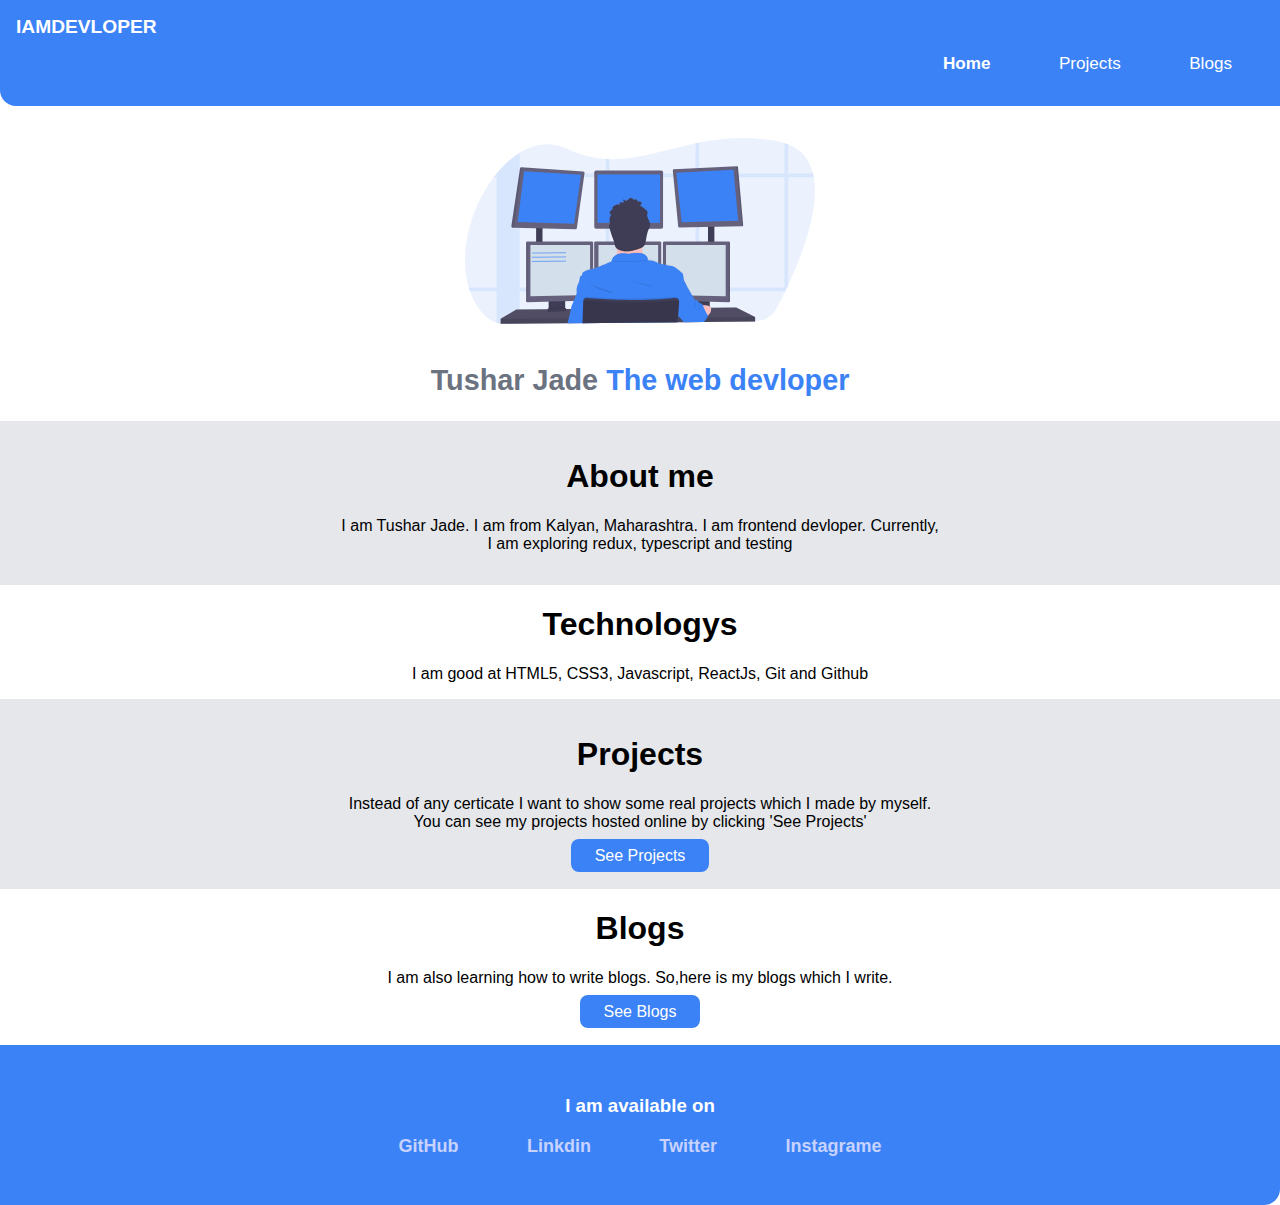
<file: index.html>
<!DOCTYPE html>
<html lang="en">

<head>
    <meta charset="UTF-8">
    <meta http-equiv="X-UA-Compatible" content="IE=edge">
    <meta name="viewport" content="width=device-width, initial-scale=1.0">
    <title>Home | Myportfolio</title>
    <link href="/styles.css" rel="stylesheet">
</head>

<body>
    <nav class="navigation container">
        <div class="nav-bold">IAMDEVLOPER</div>
        <ul class="list-non-bullet nav-pills">
            <li class="list-item-inline">
                <a class="link active-link" href="/index.html">Home</a>
            </li>
            <li class="list-item-inline">
                <a class="link" href="/projects.html">Projects</a>
            </li>
            <li class="list-item-inline">
                <a class="link" href="/blogs.html">Blogs</a>
            </li>
        </ul>
    </nav>

    <header class="my">
        <img class="my-image" src="images/hero.svg" alt="See the source image">
        <h2 class="my-heading">Tushar Jade<span class="span-tag"> The web devloper</span></h2>
    </header>

    
    <section class="section off-white-section">
        <div class="container center-container">
            <h1>About me</h3>
                <p>I am  Tushar Jade. I am from Kalyan, Maharashtra. I am frontend devloper. Currently, I am exploring redux, typescript and testing </p>
        </div>
    </section>

    <section class="section">
        <div class="container center-container">
            <h1>Technologys</h3>
                <p>I am good at HTML5, CSS3, Javascript, ReactJs, Git and Github</p>
        </div>
    </section>

    <section class="section newerror off-white-section">
        <div class="container center-container">
            <h1>Projects</h3>
                <p>Instead of any certicate I want to show some real projects which I made by myself. You can see my
                    projects hosted online by clicking 'See Projects'</p>
                <a class="link 
                    link-primary" href="/projects.html">See Projects</a>

        </div>

    </section>

    <section class="section newerror">
        <div class="container center-container">
            <h1>Blogs</h3>
                <p>I am also learning how to write blogs. So,here is my blogs which I write.</p>
                <a class="link 
                link-primary" href="/blogs.html">See Blogs</a>
        </div>
    </section>

    <footer class="footer">
        <h3>I am available on</h4>
            <ul class="list-non-bullet">
                <li class="list-item-inline">
                    <a class="link" href="https://github.com/TusharJade?tab=repositories">GitHub</a>
                </li>
                <li class="list-item-inline">
                    <a class="link" href="https://www.linkedin.com/in/tushar-jade-a5aa33183">Linkdin</a>
                </li>
                <li class="list-item-inline">
                    <a class="link" href="https://twitter.com/TusharJade99?s=09">Twitter</a>
                </li>
                <li class="list-item-inline">
                    <a class="link" href="https://www.instagram.com/tushar_jade_98/">Instagrame</a>
                </li>
            </ul>
    </footer>
</body>


</html>
</file>
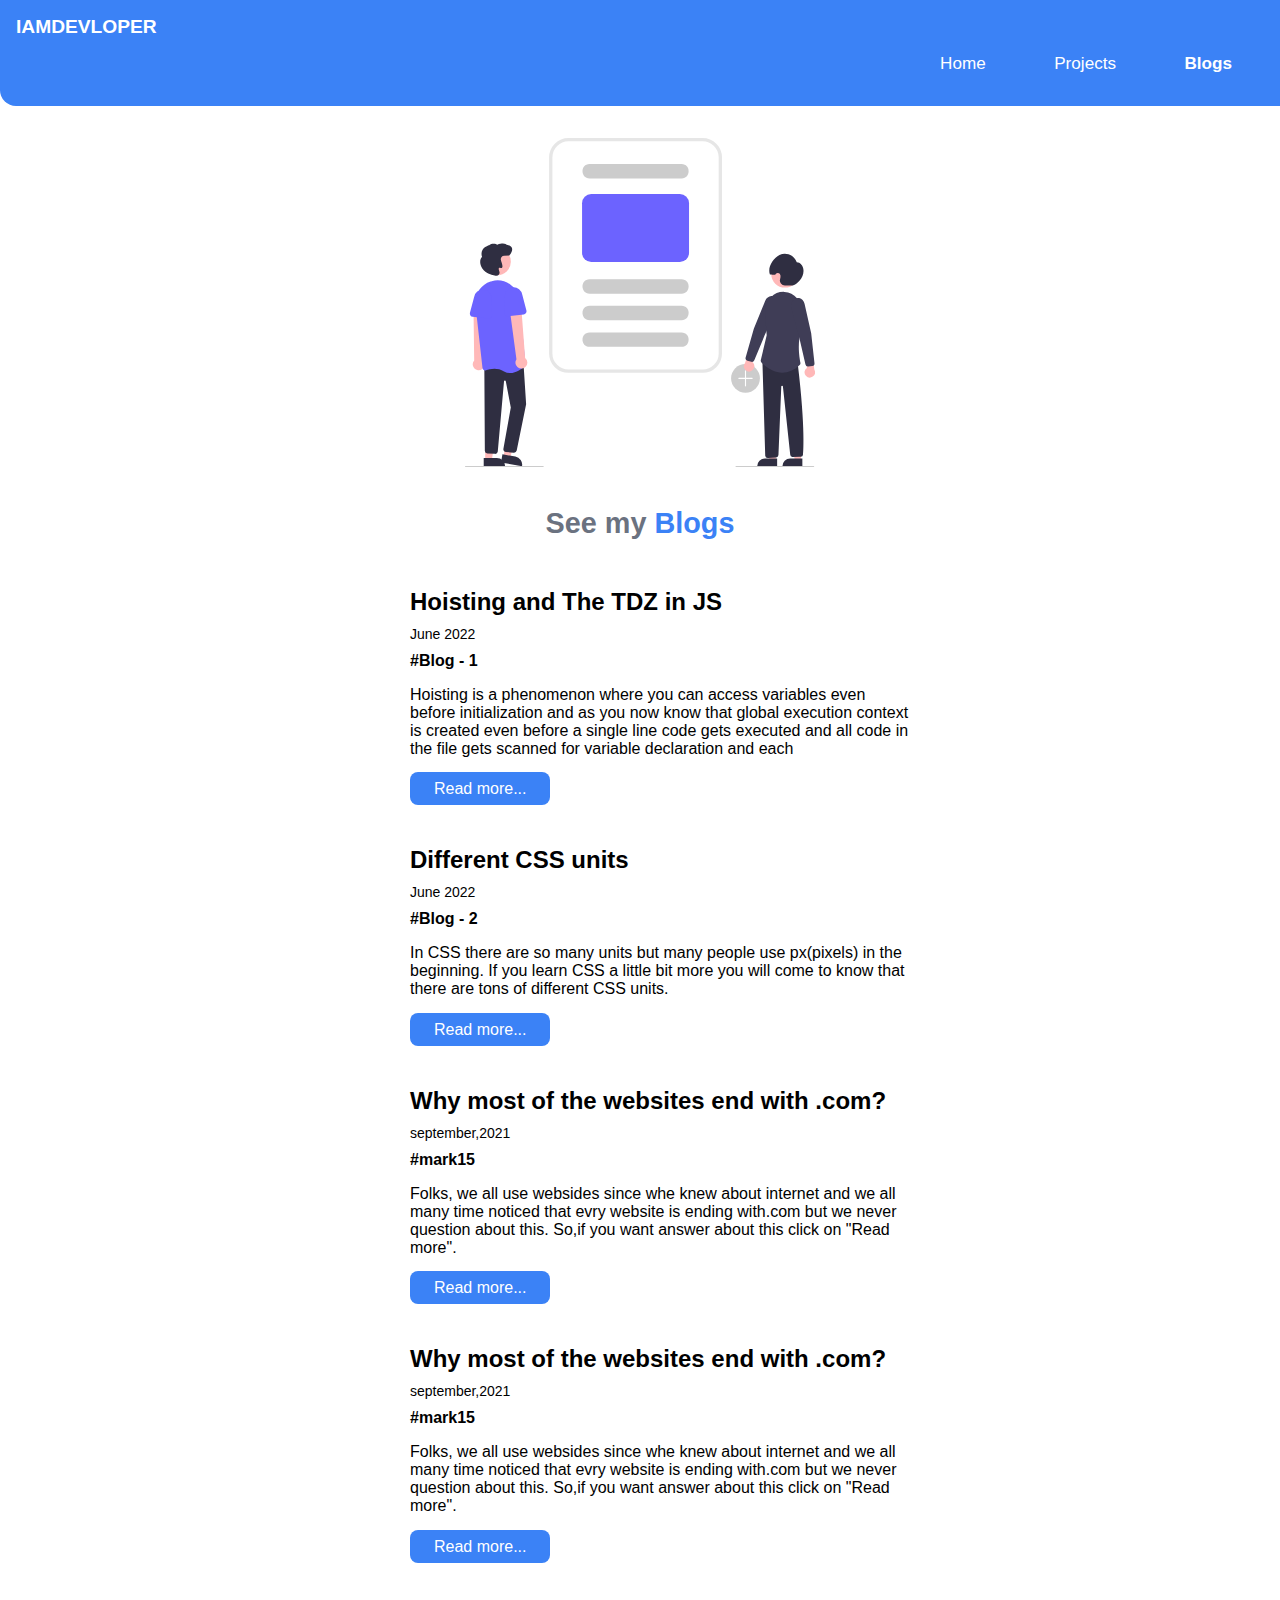
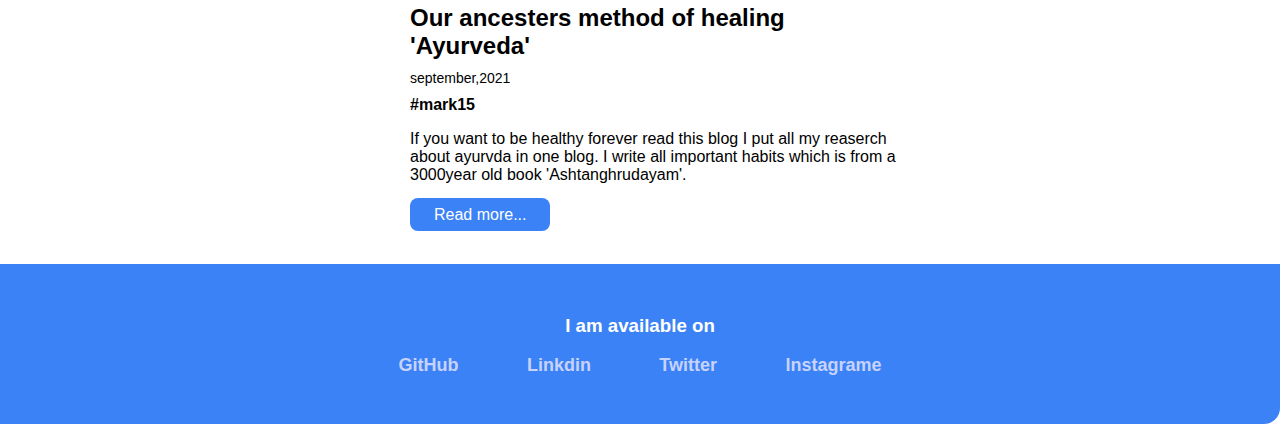
<file: blogs.html>
<!DOCTYPE html>
<html lang="en">
<head>
    <meta charset="UTF-8">
    <meta http-equiv="X-UA-Compatible" content="IE=edge">
    <meta name="viewport" content="width=device-width, initial-scale=1.0">
    <title>Blogs | Myportfolio</title>
    <link href="/styles.css" rel="stylesheet">
</head>
<body>

    <nav class="navigation container">
        <div class="nav-bold">IAMDEVLOPER</div>
        <ul class="list-non-bullet nav-pills">
            <li class="list-item-inline">
                <a class="link" href="/index.html">Home</a>
            </li>
            <li class="list-item-inline">
                <a class="link" href="/projects.html">Projects</a>
            </li>
            <li class="list-item-inline">
                <a class="link active-link" href="/blogs.html">Blogs</a>
            </li>
        </ul>
    </nav>

    
    <header class="my">
        <img class="my-image" src="/images/blogs.svg" alt="See the source image">
        <h2 class="my-heading">See my<span class="span-tag"> Blogs</span></h2>
    </header>
   
       <ul class="list-non-bullet">

        <div class="newcontainer">
            <li>
                <h2 class="heading-project">
                    Hoisting and The TDZ in JS
                </h2>
                <div class="date">
                   June 2022
                </div>
                 <div class="project-name">
                    #Blog - 1
                 </div>
                 <p>
                    Hoisting is a phenomenon where you can access variables even before initialization and as you now know that global execution context is created even before a single line code gets executed and all code in the file gets scanned for variable declaration and each
                </p>
                <div class="test">
                    <a class="link link-primary" href="https://iamdevloper.hashnode.dev/hoisting-and-the-tdz">Read more...</a>
                </div>
            </li>
        </div>

        <div class="newcontainer">
            <li>
                <h2 class="heading-project">
                    Different CSS units
                </h2>
                <div class="date">
                   June 2022
                </div>
                 <div class="project-name">
                    #Blog - 2
                 </div>
                 <p>
                    In CSS there are so many units but many people use px(pixels) in the beginning. If you learn CSS a little bit more you will come to know that there are tons of different CSS units.
                </p>
                <div class="test">
                    <a class="link link-primary" href="https://iamdevloper.hashnode.dev/different-css-units">Read more...</a>
                </div>
            </li>
        </div>

        <div class="newcontainer">
            <li>
                <h2 class="heading-project">
                  Why most of the websites end with .com?
                </h2>
                <div class="date">
                   september,2021
                </div>
                 <div class="project-name">
                    #mark15
                 </div>
                 <p>
                 Folks, we all use websides since whe knew about internet and we all many time noticed that evry website is ending with.com but we never question about this. So,if you want answer about this click on "Read more".
                </p>
                <div class="test">
                    <a class="link link-primary" href="https://mark15-blog1-why-com.netlify.app/">Read more...</a>
                </div>
            </li>
        </div>

         <div class="newcontainer">
            <li>
                <h2 class="heading-project">
                  Why most of the websites end with .com?
                </h2>
                <div class="date">
                   september,2021
                </div>
                 <div class="project-name">
                    #mark15
                 </div>
                 <p>
                 Folks, we all use websides since whe knew about internet and we all many time noticed that evry website is ending with.com but we never question about this. So,if you want answer about this click on "Read more".
                </p>
                <div class="test">
                    <a class="link link-primary" href="https://mark15-blog1-why-com.netlify.app/">Read more...</a>
                </div>
            </li>
        </div>

        <div class="newcontainer">
            <li>
                <h2 class="heading-project">
                   Our ancesters method of healing 'Ayurveda'
                </h2>
                <div class="date">
                   september,2021
                </div>
                 <div class="project-name">
                    #mark15
                 </div>
                 <p>
                 If you want to be healthy forever read this blog I put all my reaserch about ayurvda in one blog. I write all important habits which is from a 3000year old book 'Ashtanghrudayam'.
                </p>
                <div class="test">
                    <a class="link link-primary" href="https://mark15-blog2-on-ayurveda.netlify.app">Read more...</a>
                </div>
            
            </li>
        </div>
    </ul> 

    <footer class="footer">
        <h3>I am available on</h4>
            <ul class="list-non-bullet">
                <li class="list-item-inline">
                    <a class="link" href="https://github.com/TusharJade?tab=repositories">GitHub</a>
                </li>
                <li class="list-item-inline">
                    <a class="link" href="https://www.linkedin.com/in/tushar-jade-a5aa33183">Linkdin</a>
                </li>
                <li class="list-item-inline">
                    <a class="link" href="https://twitter.com/TusharJade99?s=09">Twitter</a>
                </li>
                <li class="list-item-inline">
                    <a class="link" href="https://www.instagram.com/tushar_jade_98/">Instagrame</a>
                </li>
            </ul>
    </footer>
</body>
</html>
</file>
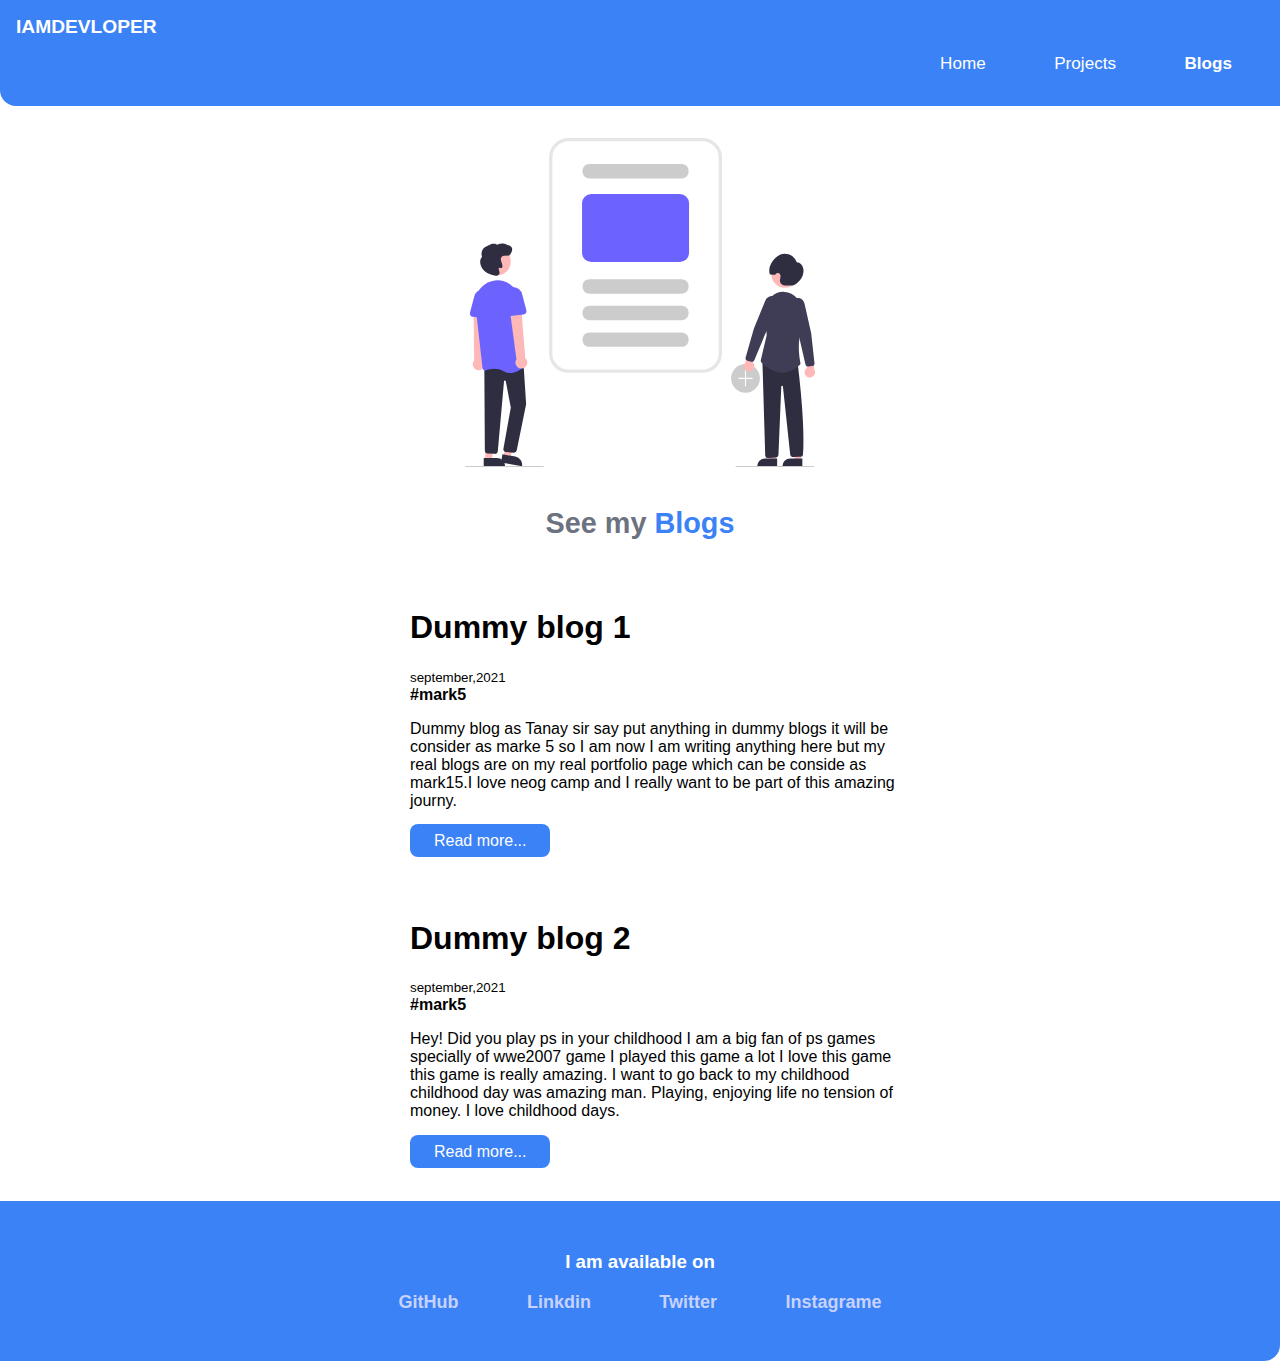
<file: dummyBlog.html>
<!DOCTYPE html>
<html lang="en">
<head>
    <meta charset="UTF-8">
    <meta http-equiv="X-UA-Compatible" content="IE=edge">
    <meta name="viewport" content="width=device-width, initial-scale=1.0">
    <title>Blogs | Myportfolio</title>
    <link href="/styles.css" rel="stylesheet">
</head>
<body>

    <nav class="navigation container">
        <div class="nav-bold">IAMDEVLOPER</div>
        <ul class="list-non-bullet nav-pills">
            <li class="list-item-inline">
                <a class="link" href="/index.html">Home</a>
            </li>
            <li class="list-item-inline">
                <a class="link" href="/projects.html">Projects</a>
            </li>
            <li class="list-item-inline">
                <a class="link active-link" href="/blogs.html">Blogs</a>
            </li>
        </ul>
    </nav>

    
    <header class="my">
        <img class="my-image" src="/images/blogs.svg" alt="See the source image">
        <h2 class="my-heading">See my<span class="span-tag"> Blogs</span></h2>
    </header>
   
       <ul class="list-non-bullet">
            <div class="newcontainer">
            <li>
                <h1>
                  Dummy blog 1
                </h1>
                <small>
                   september,2021
                </small>
                <br>
                <strong>
                    #mark5
                </strong>
                 <p>
                 Dummy blog as Tanay sir say put anything in dummy blogs it will be consider as marke 5 so I am now I am writing anything here but my real blogs are on my real portfolio page which can be conside as mark15.I love neog camp and I really want to be part of this amazing journy.
                </p>
                <div class="test">
                    <a class="link link-primary" href="/">Read more...</a>
                </div>
            </li>
        </div>

        <div class="newcontainer">
            <li>
                <h1>
                   Dummy blog 2
                </h1>
                <small>
                   september,2021
                </small>
                <br>
                <strong>
                    #mark5
                </strong>
                 <p>
                 Hey! Did you play ps in your childhood I am a big fan of ps games specially of wwe2007 game I played this game a lot I love this game this game is really amazing. I want to go back to my childhood childhood day was amazing man. Playing, enjoying life no tension of money. I love childhood days.
                </p>
                <div class="test">
                    <a class="link link-primary" href="/">Read more...</a>
                </div>
            
            </li>
        </div>
    </ul> 

    <footer class="footer">
        <h3>I am available on</h4>
            <ul class="list-non-bullet">
                <li class="list-item-inline">
                    <a class="link" href="https://github.com/TusharJade?tab=repositories">GitHub</a>
                </li>
                <li class="list-item-inline">
                    <a class="link" href="https://www.linkedin.com/in/tushar-jade-a5aa33183">Linkdin</a>
                </li>
                <li class="list-item-inline">
                    <a class="link" href="https://twitter.com/TusharJade99?s=09">Twitter</a>
                </li>
                <li class="list-item-inline">
                    <a class="link" href="https://www.instagram.com/tushar_jade_98/">Instagrame</a>
                </li>
            </ul>
    </footer>
  






    
</body>
</html>
</file>
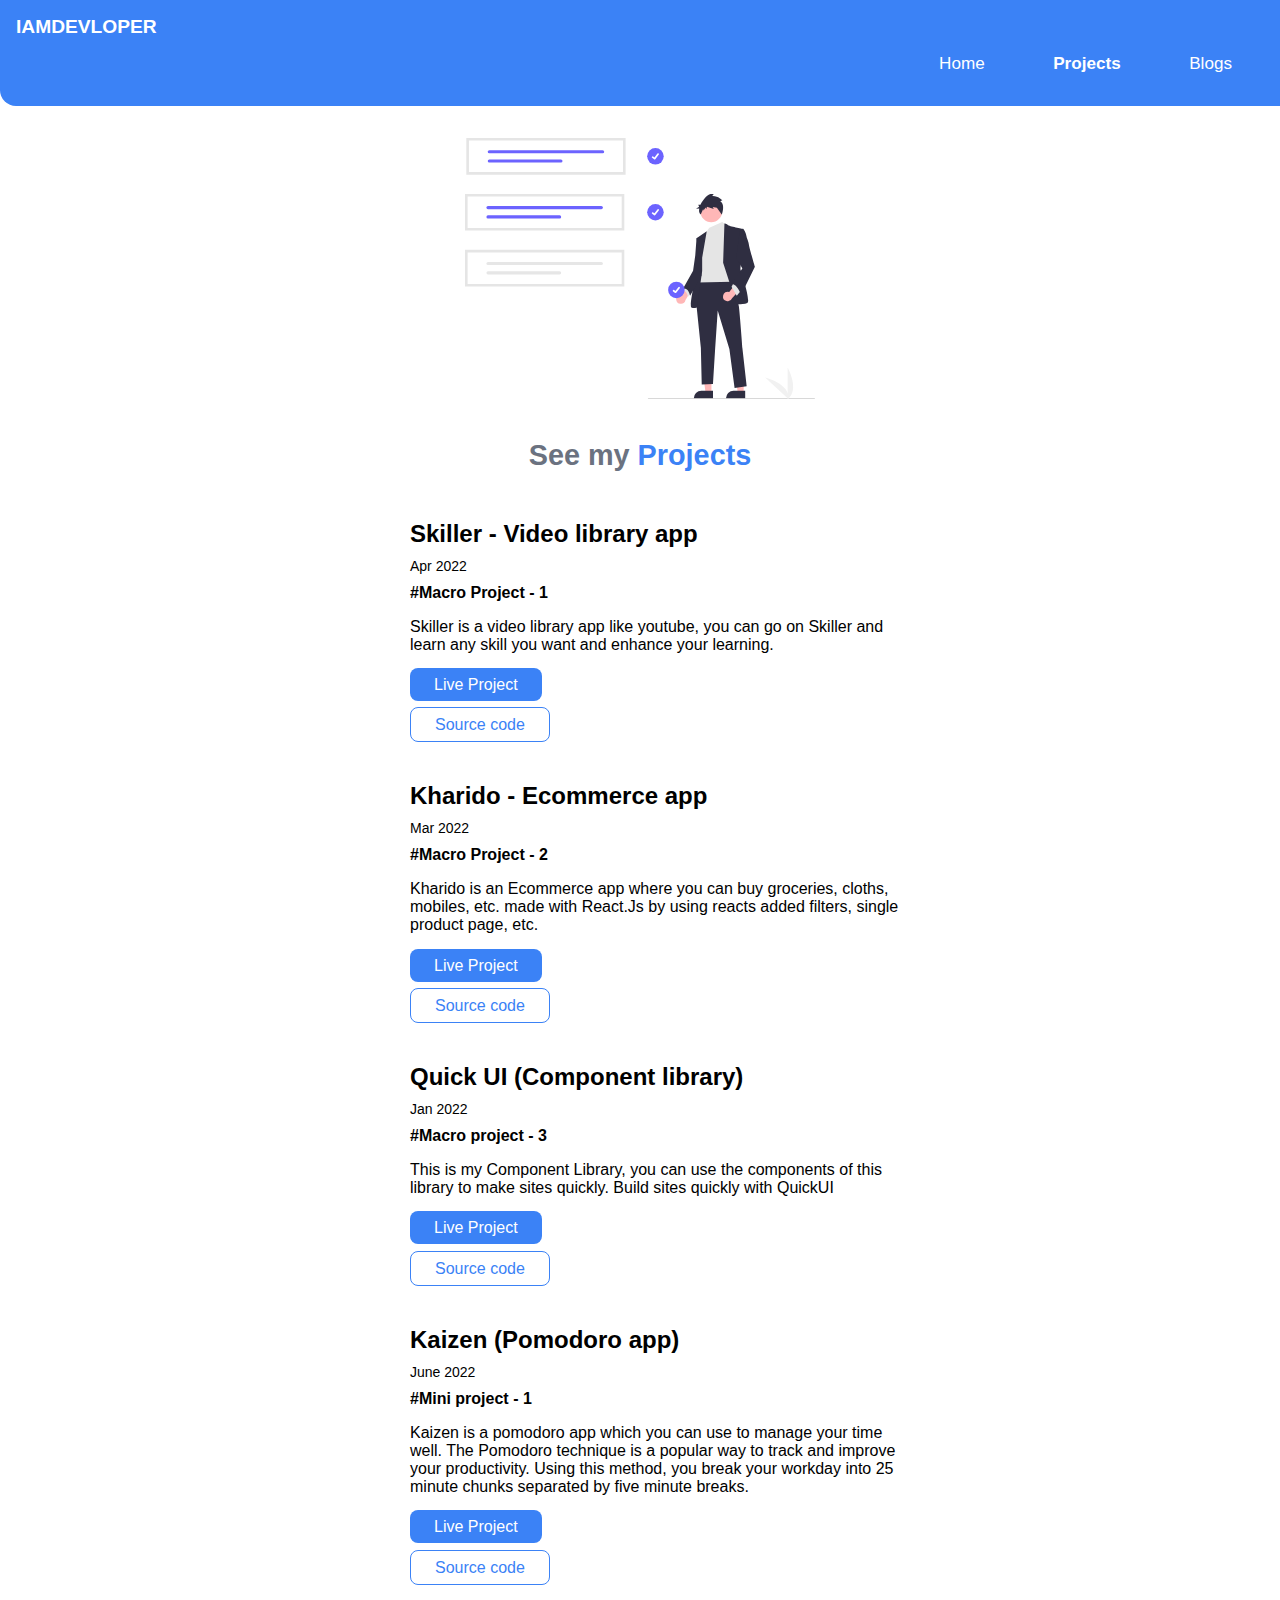
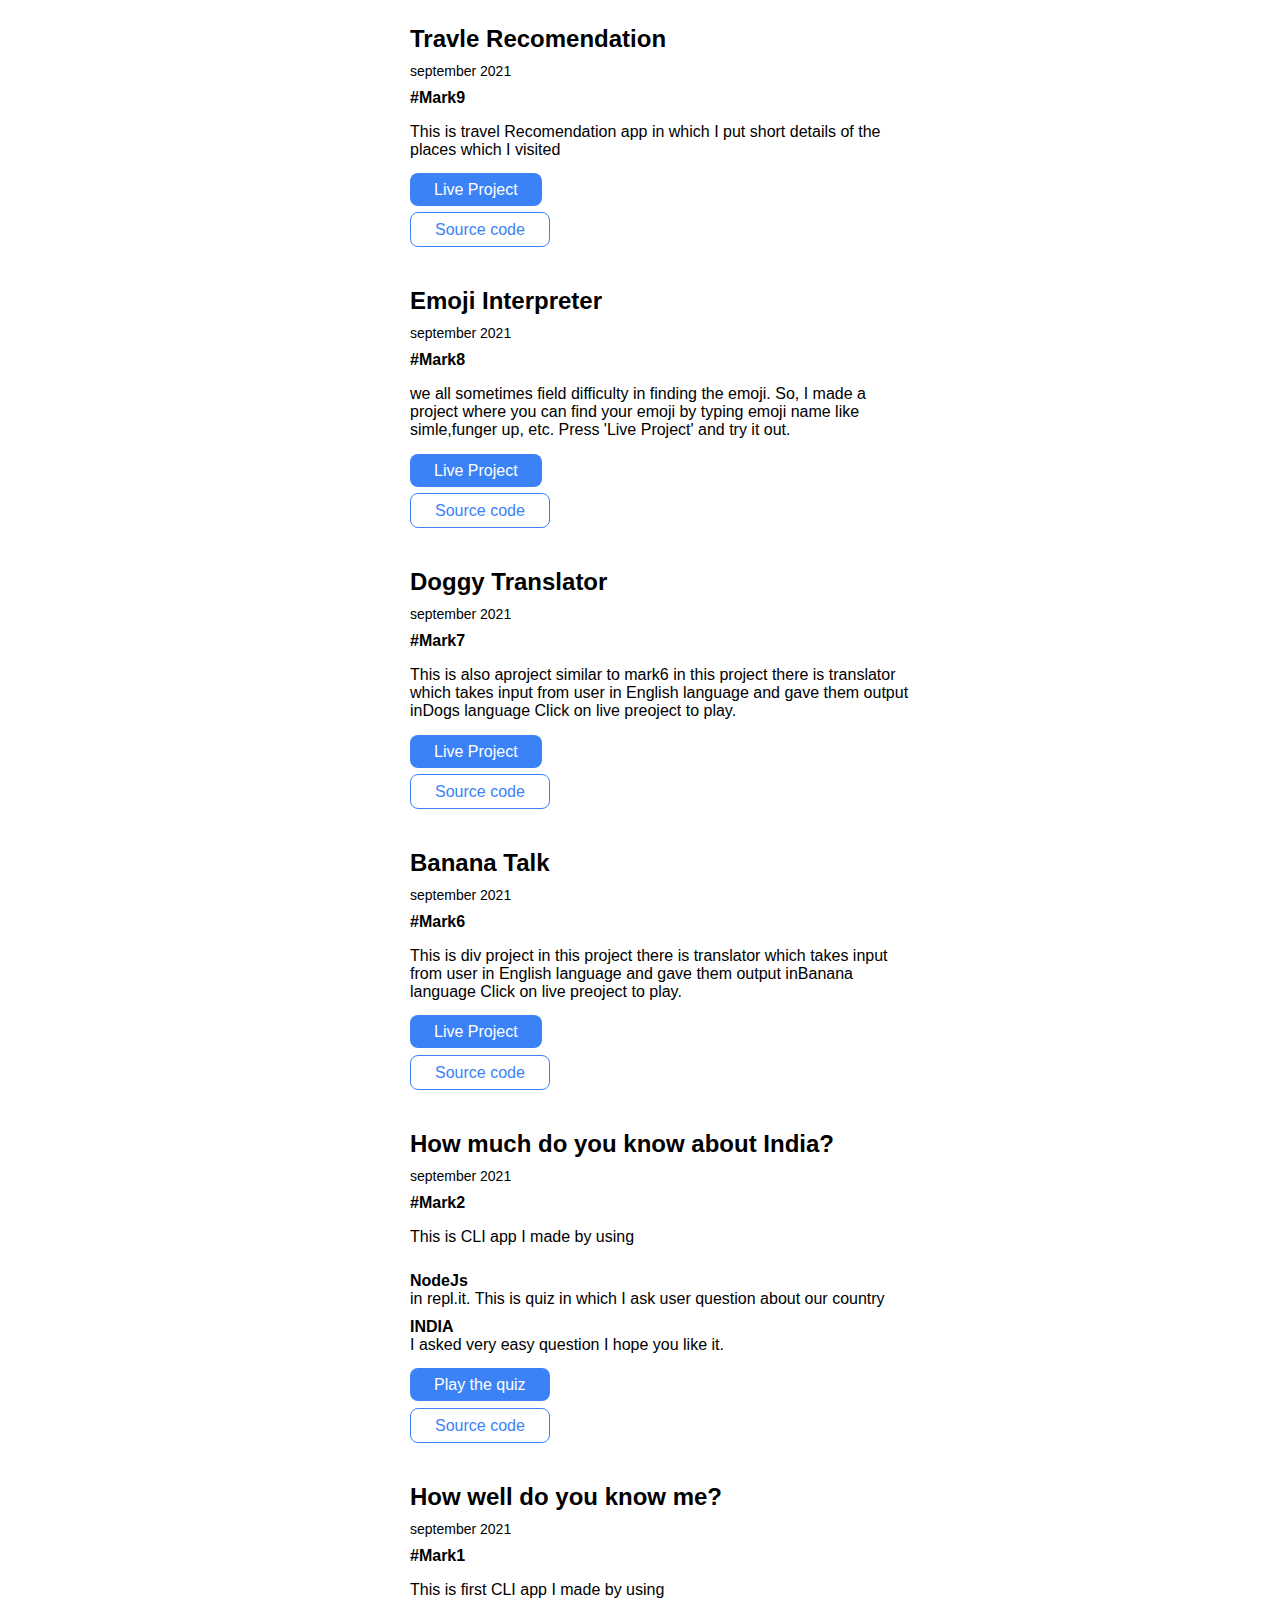
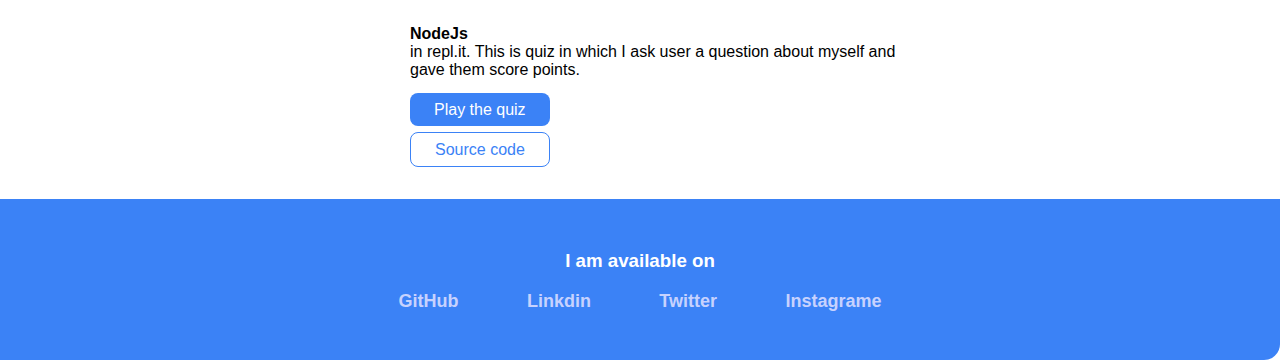
<file: projects.html>
<!DOCTYPE html>
<html lang="en">

<head>
    <meta charset="UTF-8">
    <meta http-equiv="X-UA-Compatible" content="IE=edge">
    <meta name="viewport" content="width=device-width, initial-scale=1.0">
    <title>Projects | Myportfolio</title>
    <link href="/styles.css" rel="stylesheet">
</head>

<body>

    <nav class="navigation container">
        <div class="nav-bold">IAMDEVLOPER</div>
        <ul class="list-non-bullet nav-pills">
            <li class="list-item-inline">
                <a class="link" href="/index.html">Home</a>
            </li>
            <li class="list-item-inline">
                <a class="link active-link" href="/projects.html">Projects</a>
            </li>
            <li class="list-item-inline">
                <a class="link" href="/blogs.html">Blogs</a>
            </li>
        </ul>
    </nav>

    <header class="my">
        <img class="my-image" src="/images/projects.svg" alt="See the source image">
        <h2 class="my-heading">See my<span class="span-tag"> Projects</span></h2>
    </header>

    <ol class="list-non-bullet">

        <div class="newcontainer">
            <li>
                <h2 class="heading-project">
                    Skiller - Video library app
                </h2>
                <div class="date">
                    Apr 2022
                </div>
                <div class="project-name">
                    #Macro Project - 1
                </div>
                <p>
                    Skiller is a video library app like youtube, you can go on Skiller and learn any skill you want and enhance your learning.
                </p>
                <div class="test">
                    <a class="link link-primary" href="https://skiller-app.netlify.app/">Live Project
                    </a>
                </div>
                <div class="test">
                    <a class="link link-secondary"
                        href="https://github.com/TusharJade/Skiller-The-Video-Library-App">Source code</a>
                </div>
            </li>
        </div>

        <div class="newcontainer">
            <li>
                <h2 class="heading-project">
                    Kharido - Ecommerce app
                </h2>
                <div class="date">
                    Mar 2022
                </div>
                <div class="project-name">
                    #Macro Project - 2
                </div>
                <p>
                    Kharido is an Ecommerce app where you can buy groceries, cloths, mobiles, etc. made with React.Js by using reacts added filters, single product page, etc.
                </p>
                <div class="test">
                    <a class="link link-primary" href="https://khariodo-the-ecom-app.netlify.app/">Live Project
                    </a>
                </div>
                <div class="test">
                    <a class="link link-secondary"
                        href="https://github.com/TusharJade/Kharido-The-Ecommerce-App">Source code</a>
                </div>
            </li>
        </div>

        <div class="newcontainer">
            <li>
                <h2 class="heading-project">
                    Quick UI (Component library)
                </h2>
                <div class="date">
                    Jan 2022
                </div>
                <div class="project-name">
                    #Macro project - 3
                </div>
                <p>
                    This is my Component Library, you can use the components of this library to make sites quickly. Build sites quickly with QuickUI
                </p>
                <div class="test">
                    <a class="link link-primary" href="https://quickui.netlify.app/">Live Project </a>
                </div>
                <div class="test">
                    <a class="link link-secondary" href="https://github.com/TusharJade/QuickUI">Source
                        code</a>
                </div>
            </li>
        </div>

        <div class="newcontainer">
            <li>
                <h2 class="heading-project">
                    Kaizen (Pomodoro app)
                </h2>
                <div class="date">
                    June 2022
                </div>
                <div class="project-name">
                    #Mini project - 1
                </div>
                <p>
                    Kaizen is a pomodoro app which you can use to manage your time well. The Pomodoro technique is a popular way to track and improve your productivity. Using this method, you break your workday into 25 minute chunks separated by five minute breaks.
                </p>
                <div class="test">
                    <a class="link link-primary" href="https://kaizen-pomodoro-app.netlify.app/">Live Project </a>
                </div>
                <div class="test">
                    <a class="link link-secondary" href="https://github.com/TusharJade/Kaizen-The-Pomodoro-App">Source
                        code</a>
                </div>
            </li>
        </div>

        <div class="newcontainer">
            <li>
                <h2 class="heading-project">
                    Travle Recomendation
                </h2>
                <div class="date">
                    september 2021
                </div>
                <div class="project-name">
                    #Mark9
                </div>
                <p>
                    This is travel Recomendation app in which I put short details of the places which I visited
                </p>
                <div class="test">
                    <a class="link link-primary" href="https://csb-0e7xe.netlify.app/">Live Project
                    </a>
                </div>
                <div class="test">
                    <a class="link link-secondary"
                        href="https://github.com/TusharJade/mark9-Travel-recommendation">Source code</a>
                </div>
            </li>
        </div>

        <div class="newcontainer">
            <li>
                <h2 class="heading-project">
                    Emoji Interpreter
                </h2>
                <div class="date">
                    september 2021
                </div>
                <div class="project-name">
                    #Mark8
                </div>
                <p>
                    we all sometimes field difficulty in finding the emoji. So, I made a project where you can find your
                    emoji by typing emoji name like simle,funger up, etc. Press 'Live Project' and try it out.
                </p>
                <div class="test">
                    <a class="link link-primary" href="https://csb-q3sl0.netlify.app/">Live Project </a>
                </div>
                <div class="test">
                    <a class="link link-secondary" href="https://github.com/TusharJade/Mark8-Emoji-enterpreter">Source
                        code</a>
                </div>
            </li>
        </div>

        <div class="newcontainer">
            <li>
                <h2 class="heading-project">
                    Doggy Translator
                </h2>
                <div class="date">
                    september 2021
                </div>
                <div class="project-name">
                    #Mark7
                </div>
                <p>
                    This is also aproject similar to mark6 in this project there is translator which takes input from
                    user in English language and gave them output inDogs language Click on live
                    preoject to play.
                </p>
                <div class="test">
                    <a class="link link-primary" href="https://mark7-doggy-talk-translator.netlify.app/">Live Project
                    </a>
                </div>
                <div class="test">
                    <a class="link link-secondary" href="https://github.com/TusharJade/mark7-dog-translator">Source
                        code</a>
                </div>
            </li>
        </div>

        <div class="newcontainer">
            <li>
                <h2 class="heading-project">
                    Banana Talk
                </h2>
                <div class="date">
                    september 2021
                </div>
                <div class="project-name">
                    #Mark6
                </div>
                <p>
                    This is div project in this project there is translator which takes input from user in English
                    language and gave them output inBanana language Click on live preoject to play.
                </p>
                <div class="test">
                    <a class="link link-primary" href="https://talkbanana-mark6.netlify.app/">Live Project </a>
                </div>
                <div class="test">
                    <a class="link link-secondary" href="https://github.com/TusharJade/mark6-banana-speak">Source
                        code</a>
                </div>
            </li>
        </div>

        <div class="newcontainer">
            <li>
                <h2 class="heading-project">
                    How much do you know about India?
                </h2>
                <div class="date">
                    september 2021
                </div>
                <div class="project-name">
                    #Mark2
                </div>
                <p class="para">
                    This is CLI app I made by using <div class="project-name">NodeJs</div> in repl.it. This is quiz in which I ask user
                    question about our country <div class="project-name">INDIA</div> I asked very easy question I hope you like it.
                </p>
                <div class="test">
                    <a class="link link-primary"
                        href="https://replit.com/@TusharJade/QuizHow-much-do-you-know-about-India?embed=1&output=1">Play
                        the quiz</a></div>
                <div class="test">
                    <a class="link link-secondary"
                        href="https://github.com/TusharJade/Mark2-Quiz-How-much-do-you-know-about-India-">Source
                        code</a>
                </div>
            </li>
        </div>

        <div class="newcontainer">
            <li>
                <h2 class="heading-project">
                    How well do you know me?
                </h2>
                <div class="date">
                    september 2021
                </div>
                <div class="project-name">
                    #Mark1
                </div>
                <p>
                    This is first CLI app I made by using <div class="project-name">NodeJs</div> in repl.it. This is quiz in which I
                    ask user a question about myself and gave them score points.
                </p>
                <div class="test">
                    <a class="link link-primary"
                        href="https://replit.com/@TusharJade/QuizHow-much-do-you-know-me?embed=1&output=1">Play the
                        quiz</a>
                </div>
                <div class="test">
                    <a class="link link-secondary"
                        href="https://github.com/TusharJade/Mark1-Quiz-How-much-do-you-know-me-">Source code</a>
                </div>
            </li>
        </div>

    </ol>

    <footer class="footer">
        <h3>I am available on</h4>
            <!-- in footer you cant put h2 tags -->
            <ul class="list-non-bullet">
                <li class="list-item-inline">
                    <a class="link" href="https://github.com/TusharJade?tab=repositories">GitHub</a>
                </li>
                <li class="list-item-inline">
                    <a class="link" href="https://www.linkedin.com/in/tushar-jade-a5aa33183">Linkdin</a>
                </li>
                <li class="list-item-inline">
                    <a class="link" href="https://twitter.com/TusharJade99?s=09">Twitter</a>
                </li>
                <li class="list-item-inline">
                    <a class="link" href="https://www.instagram.com/tushar_jade_98/">Instagrame</a>
                </li>
            </ul>
    </footer>


</body>

</html>
</file>
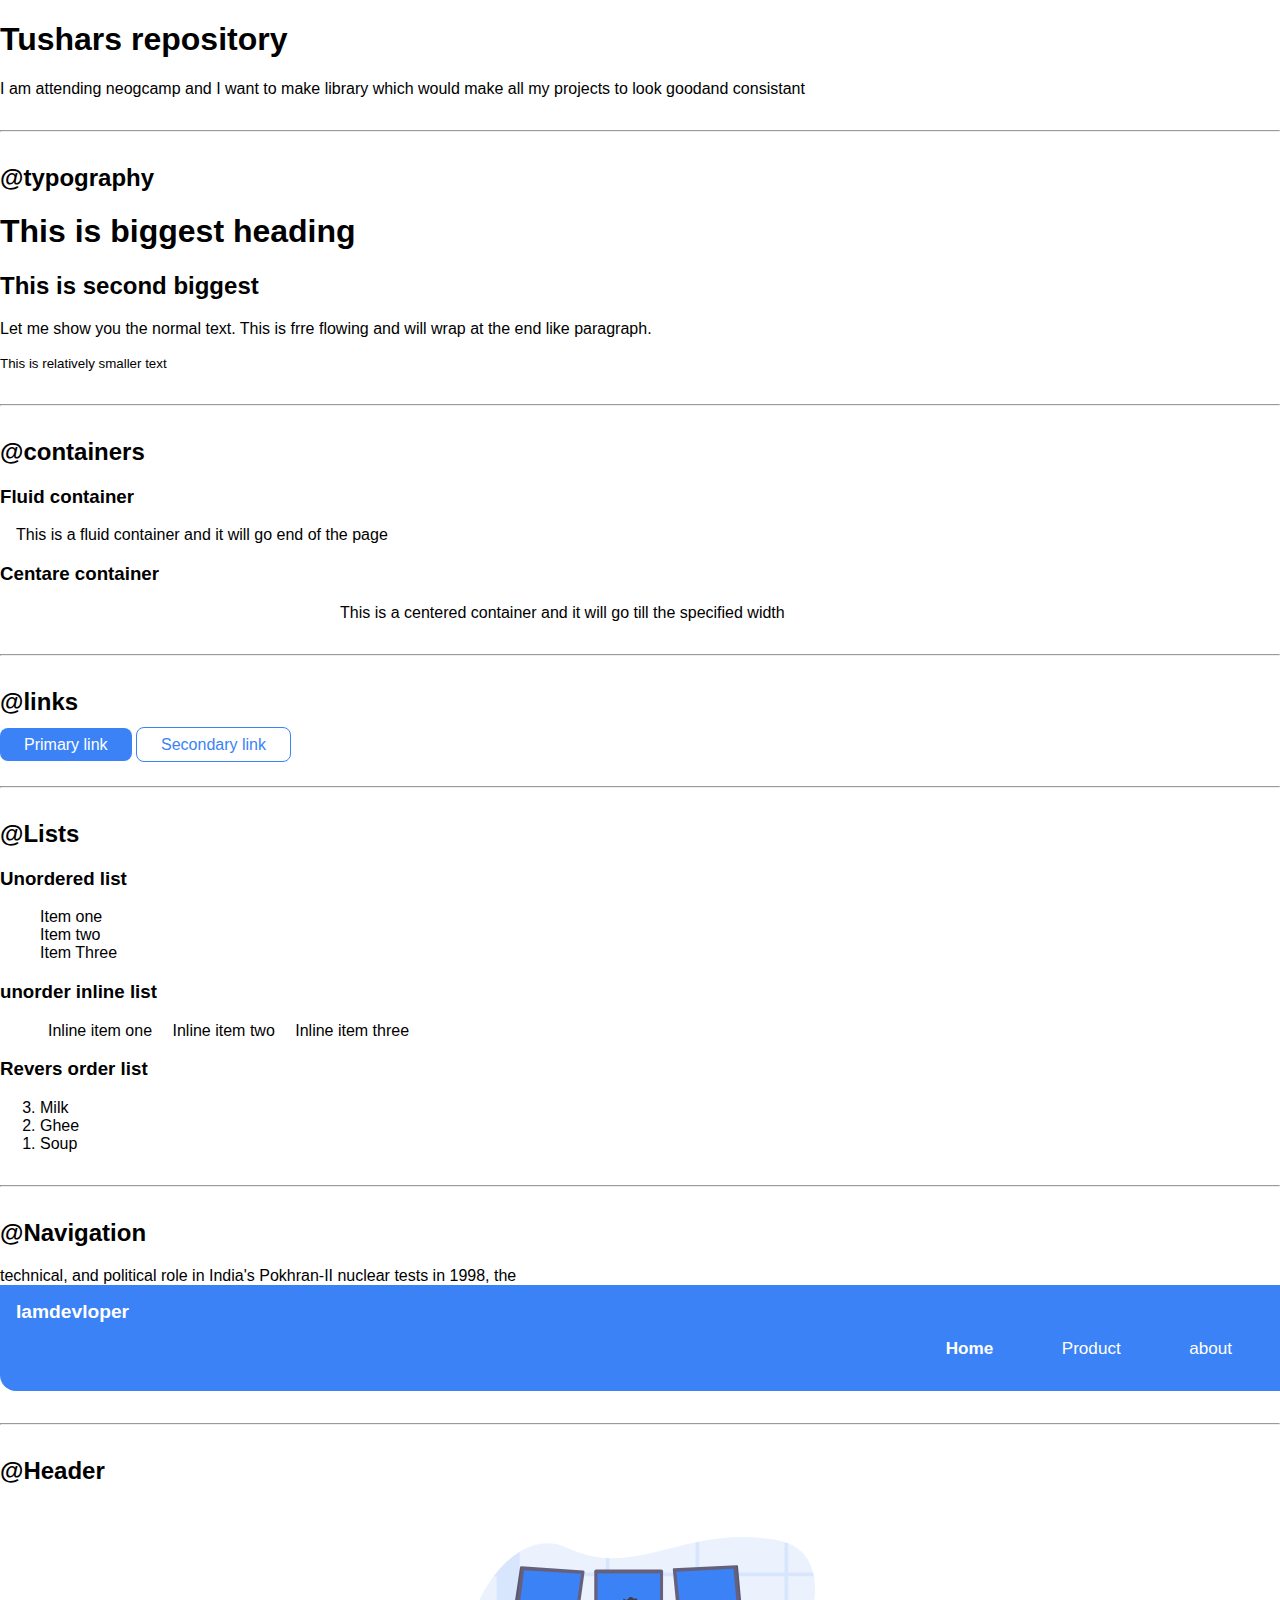
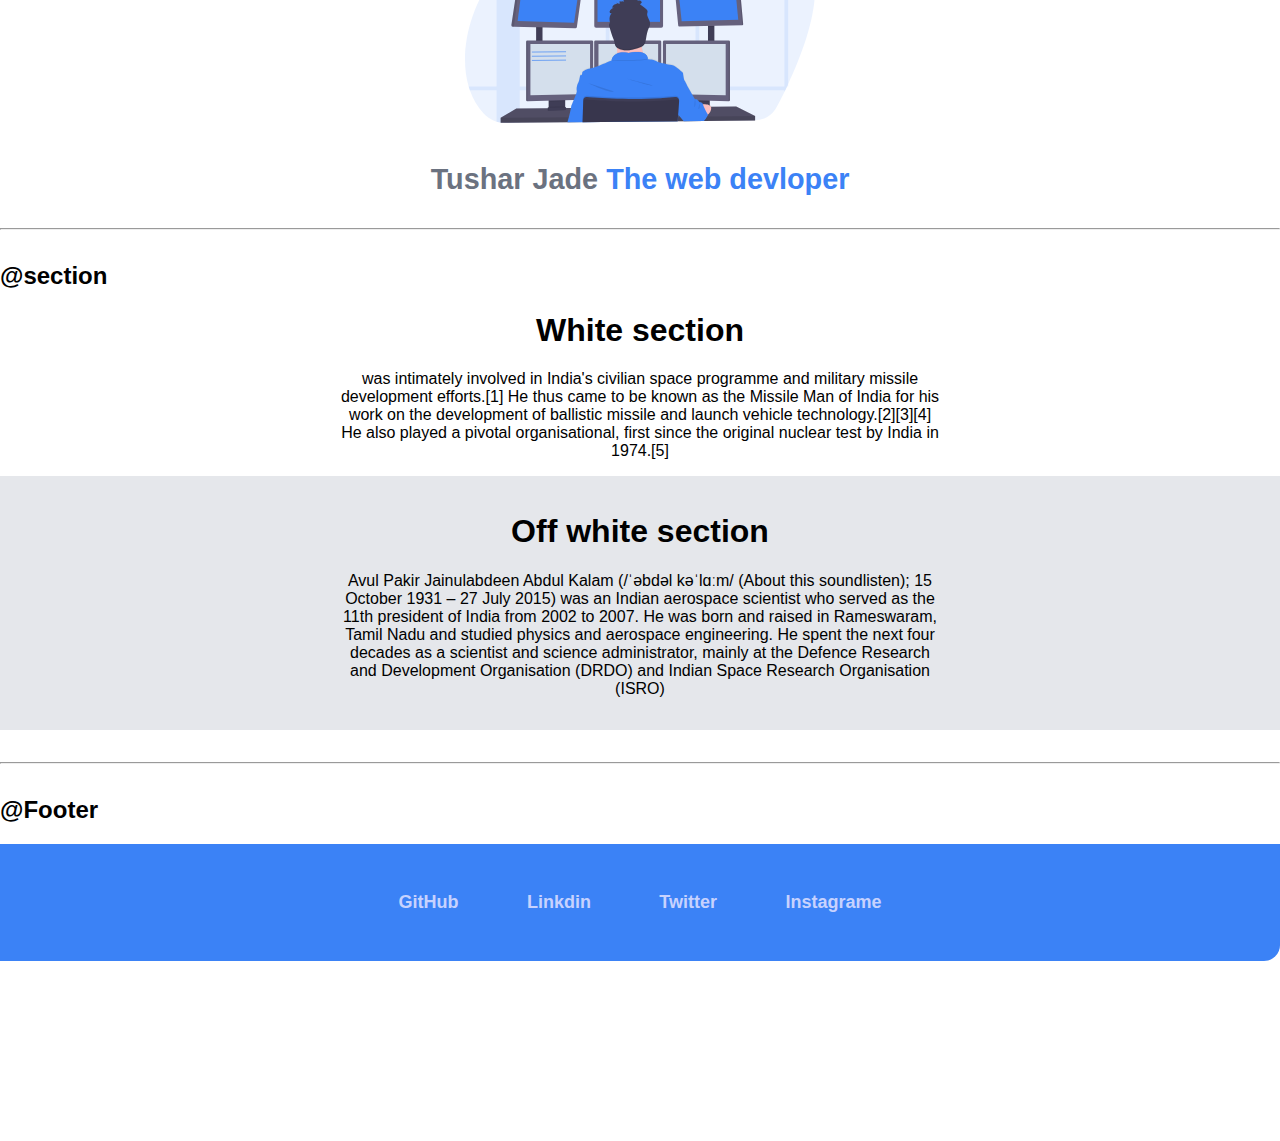
<file: lib/components.html>
<!DOCTYPE html>
<html lang="en">
<head>
    <meta charset="UTF-8">
    <meta http-equiv="X-UA-Compatible" content="IE=edge">
    <meta name="viewport" content="width=device-width, initial-scale=1.0">
    <title>Document</title>
    <link href="/styles.css" rel="stylesheet">
</head>

<body>
</html><h1>Tushars repository</h1>
    <p>I am attending neogcamp and I want to make library which would make all my projects to look goodand consistant
    </p>

    <hr>

    <!-- hr is for making parts not for making line -->

    <h2>@typography</h2>

    <h1>This is biggest heading</h1>
    <h2>This is second biggest</h2>
    <p>Let me show you the normal text. This is frre flowing and will wrap at the end like paragraph.</p>

    <small>This is relatively smaller text</small>

    <hr>

    <h2>@containers</h2>

    <h3>Fluid container</h3>
    <div class="container fluid-container">This is a fluid container and it will go end of the page</div>

    <h3>Centare container</h3>
    <div class="container
    center-container">This is a centered container and it will go till the specified width</div>

    <hr>
    <h2>@links</h2>


    <a class="link 
    link-primary" 
    href="/">Primary link</a>
    <a class="link link-secondary" href="/">Secondary link</a>

    <hr>

    <h2>@Lists</h2>

    <h3>Unordered list</h3>

    <ul class="list-non-bullet">
        <li>Item one</li>
        <li>Item two</li>
        <li>Item Three</li>
    </ul>

    <h3>unorder inline list</h3>

    <ul class="list-non-bullet">
        <li class="list-item-inline">
            Inline item one</li>
        <li class="list-item-inline">
            Inline item two</li>
        <li class="list-item-inline">
            Inline item three</li>
    </ul>

    <h3>Revers order list</h3>

    <ol reversed>
        <li>Milk</li>
        <li>Ghee</li>
        <li>Soup</li>
    </ol>

    <hr>

    <h2>@Navigation</h2>

    technical, and political role in India's Pokhran-II nuclear tests in 1998, the <nav class="navigation container">
        <div class="nav-bold">Iamdevloper</div>
       <ul class="list-non-bullet nav-pills">
            <li class="list-item-inline">
                <a class="link active-link" href="/">Home</a>
            </li>
            <li class="list-item-inline">
                <a class="link" href="/">Product</a>
            </li>
            <li class="list-item-inline">
                <a class="link" href="/">about</a>
            </li>
        </ul>
    </nav>

    <hr>

    <h2>@Header</h2>

    <header class="my">
        <img class="my-image" src="/images/hero.svg" alt="See the source image">
        <h2 class="my-heading">Tushar Jade<span class="span-tag"> The web devloper</span></h2>
    </header>

    <hr>

    <h2>@section</h2>
    <section class="section">
        <div class="container center-container">
        <h1>White section</h3>
        <p>was intimately involved in India's civilian space programme and military missile development efforts.[1] He thus came to be known as the Missile Man of India for his work on the development of ballistic missile and launch vehicle technology.[2][3][4] He also played a pivotal organisational, first since the original nuclear test by India in 1974.[5]</p>
        </div>
    </section>
    <section class="section off-white-section">
        <div class="container center-container">
        <h1>Off white section</h3>
        <p>Avul Pakir Jainulabdeen Abdul Kalam (/ˈəbdəl kəˈlɑːm/ (About this soundlisten); 15 October 1931 – 27 July 2015) was an Indian aerospace scientist who served as the 11th president of India from 2002 to 2007. He was born and raised in Rameswaram, Tamil Nadu and studied physics and aerospace engineering. He spent the next four decades as a scientist and science administrator, mainly at the Defence Research and Development Organisation (DRDO) and Indian Space Research Organisation (ISRO) </p>
        </div>
    </section>

    <hr>

    <h2>@Footer</h2>

    <footer class="footer">
        <div</div>
        <!-- in footer you cant put H1 tags -->
       <ul class="list-non-bullet">
            <li class="list-item-inline">
                <a class="link" href="">GitHub</a>
            </li>
            <li class="list-item-inline">
                <a class="link" href="">Linkdin</a>
            </li>
            <li class="list-item-inline">
                <a class="link" href="">Twitter</a>
            </li>
            <li class="list-item-inline">
                <a class="link" href="">Instagrame</a>
            </li>
        </ul>
    </footer>
    
    <div style="height: 20vh;">
    </div>
</body>
</file>
<file: styles.css>
@import url('https://fonts.googleapis.com/css2?family=Poppins:wght@200;300;400;500;600;700&display=swap');

:root {
    --primary-color:#3B82F6;
    --grey:#6B7280;
    --light-grey:#E5E7EB;
}

hr {
    margin: 2rem 0rem;
}

body {
    font-family: 'Titillium Web', sans-serif;
    margin: 0px;
}

.center-container {
    max-width: 600px;
    margin: auto;
}

.container {
    padding: 0rem 1rem;
}

.link {
    text-decoration: none;
    padding:0.5rem 1.5rem;
}

.link-primary {
    background-color: var(--primary-color);
    border-radius: 0.5rem;
    color: white;
}

.link-secondary {
    color: var(--primary-color);
    border-radius: 0.5rem;
    border: 0.2px solid;
}

.list-non-bullet {
    list-style: none;
}

.list-item-inline {
    display: inline;
    padding: 0rem 0.5rem;
}

.navigation {
    background-color: var(--primary-color);
    padding: 1rem;
    color: white;
    border-bottom-left-radius: 1rem;
    
}

.navigation .link {
    color: white;
    font-size: 1.07rem;
}

.navigation .nav-pills {
    text-align: right;
}

.navigation .nav-bold {
    font-weight: bold;
    font-size: 1.2rem;
}

.navigation .active-link {
     font-weight: bold;
}

.my {
    padding: 2rem 0 0 0;
    text-align: center;
}

.my .my-image {
    max-width: 350px;
    margin: auto;
    display: block;
}

.my .my-heading {
   font-size: 1.8rem;
   color: var(--grey);
   padding-top: 1rem;
}

.my .span-tag {
   color:  var(--primary-color);
}

.section {
    text-align: center;
}

.off-white-section {
  background-color:var(--light-grey);
  padding: 1rem;
}

.footer {
    background-color: var(--primary-color);
    padding: 2rem 1rem;
    color: white;
    border-bottom-right-radius: 1rem;
    text-align: center;
}

.footer .link {
    color:#C7D2FE
    ;
    font-weight: bold;
    font-size:large;
}
.footer ul {
    padding-inline-start: 0px;
}

.newerror {
    padding-bottom: 1.5rem;
}

.test {
    margin-top: 1.4rem;
}

.newcontainer {
    max-width: 500px;
    margin: auto;
    padding: 1.5rem 1rem;
}

.project-name{
    padding: 10px 0 0 0;
    font-weight: 700;
}

.heading-project{
    margin: 0;
}

.date{
    margin-top: 10px;
    font-size: 14px;
}
</file>
